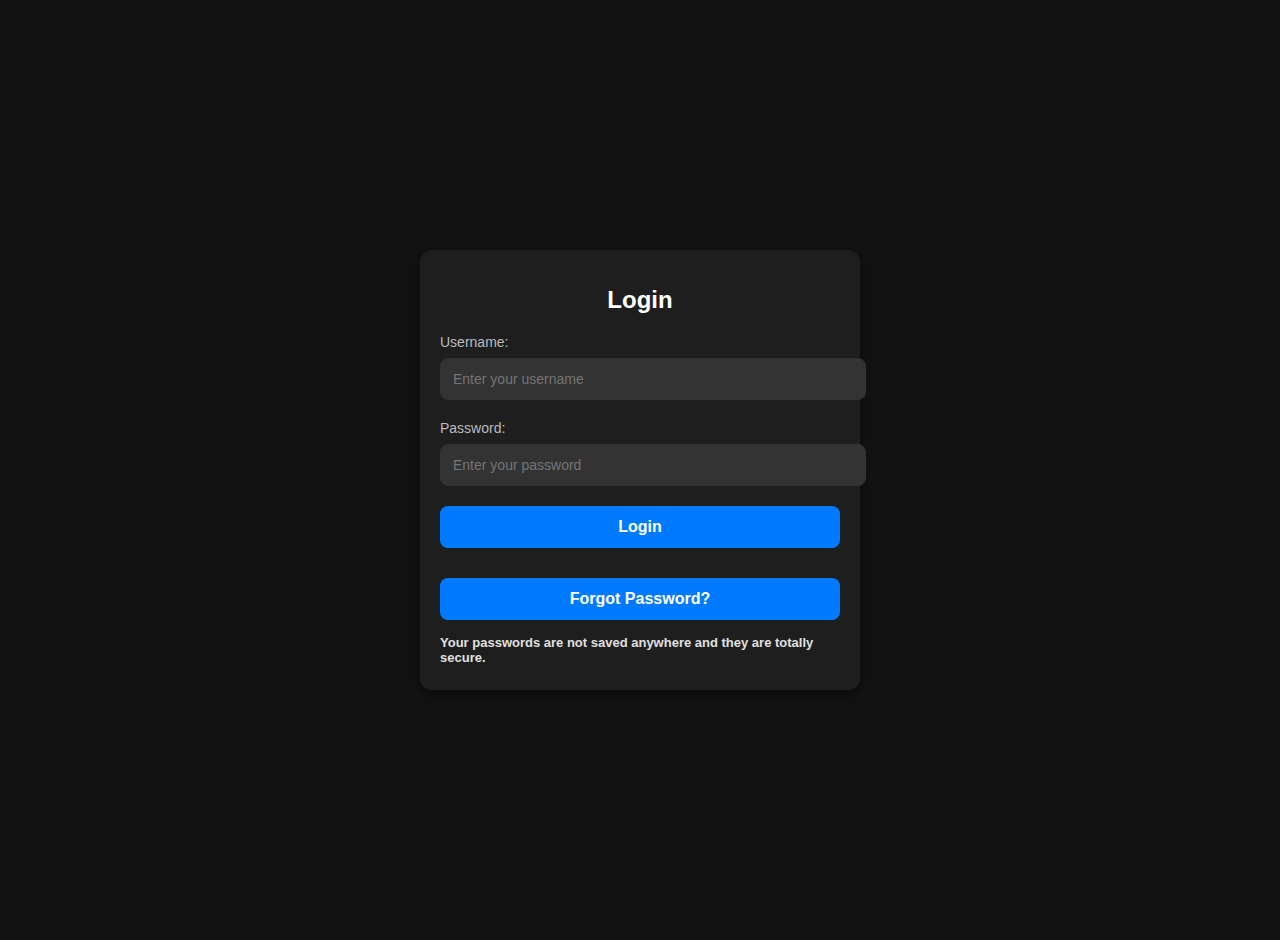
<file: index.html>
<!DOCTYPE html>
<html lang="en">

<head>
    <meta charset="UTF-8">
    <meta name="viewport" content="width=device-width, initial-scale=1.0">
    <title>KTApp - Login</title>
    <link rel="stylesheet" href="css/styles.css">
</head>

<body>
    <div class="container">
        <h1>Login</h1>
        <form id="loginForm">
            <div class="form-group">
                <label for="username">Username:</label>
                <input type="text" id="username" name="username" placeholder="Enter your username" required>
            </div>
            <div class="form-group">
                <label for="password">Password:</label>
                <input type="password" id="password" name="password" placeholder="Enter your password" required>
            </div>
            <button type="submit">Login</button>
            <div id="status"></div>
        </form>
        <button id="resetPassword">Forgot Password?</button>
        <div id="resetForm" style="display: none;">
            <form id="otpForm">
                <div class="form-group">
                    <label for="otpUsername">Username:</label>
                    <input type="text" id="otpUsername" name="otpUsername" placeholder="Enter your username" required>
                </div>
                <button type="submit">Send OTP</button>
                <div id="otpStatus"></div>
            </form>
            <form id="newPasswordForm" style="display: none;">
                <div class="form-group">
                    <label for="otp">OTP:</label>
                    <input type="text" id="otp" name="otp" placeholder="Enter the OTP" required>
                </div>
                <div class="form-group">
                    <label for="newPassword">New Password:</label>
                    <input type="password" id="newPassword" name="newPassword" placeholder="Enter your new password"
                        required>
                </div>
                <button type="submit">Reset Password</button>
                <div id="newPasswordStatus"></div>
            </form>
        </div>
        <p style="font-size: small; font-weight: bold;">Your passwords are not saved anywhere and they are totally
            secure.</p>
    </div>
    <script src="js/script.js"></script>
</body>

</html>
</file>
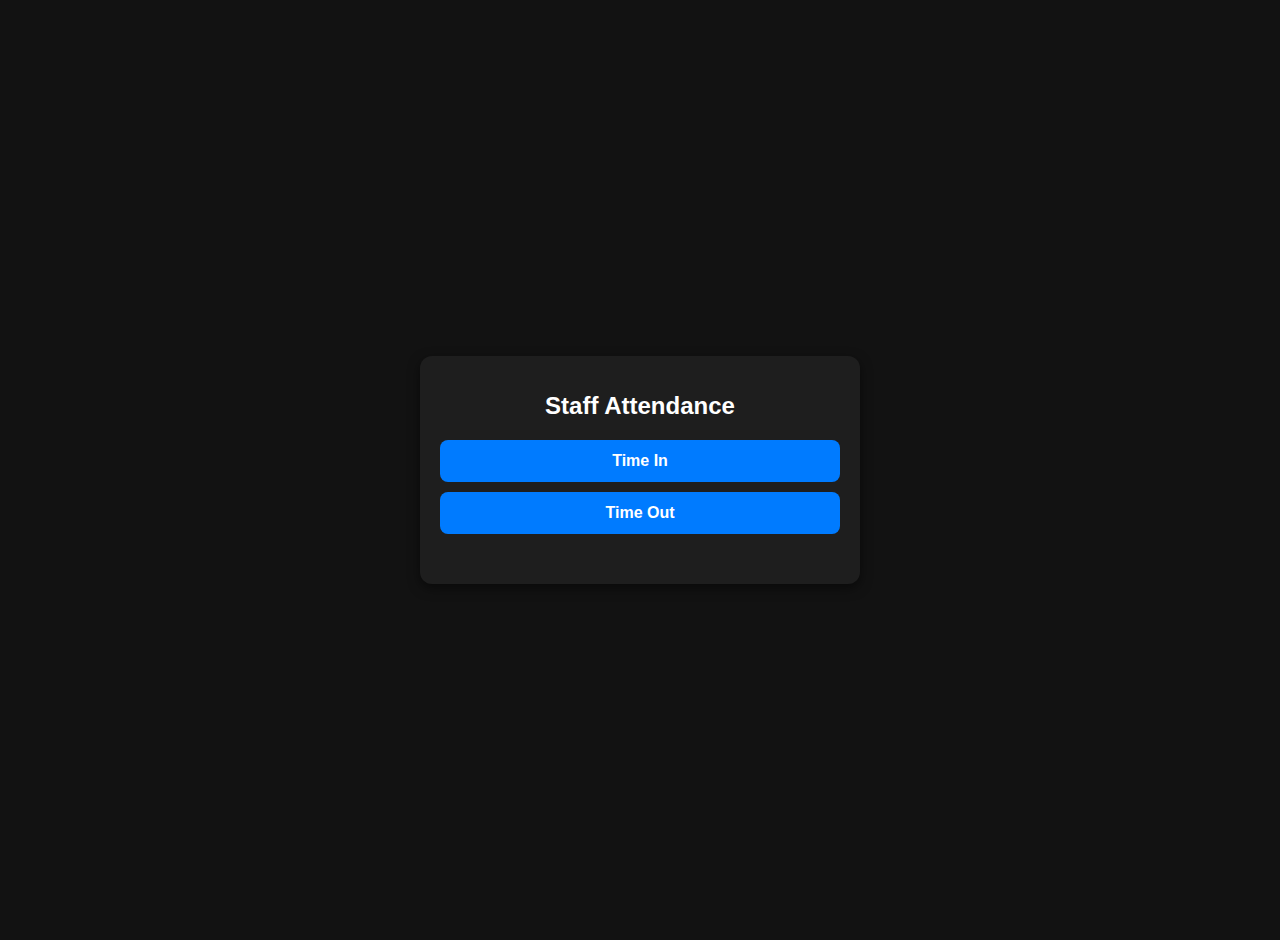
<file: staff.html>
<!DOCTYPE html>
<html lang="en">

<head>
    <meta charset="UTF-8">
    <meta name="viewport" content="width=device-width, initial-scale=1.0">
    <title>KTApp - Staff</title>
    <link rel="stylesheet" href="css/styles.css">
</head>

<body>
    <div class="container">
        <h1>Staff Attendance</h1>
        <form id="attendanceForm">
            <button id="markTimeIn" type="button">Time In</button>
            <button id="markTimeOut" type="button">Time Out</button>
            <div id="status"></div>
        </form>
    </div>
    <script src="js/staff-script.js"></script>
</body>

</html>
</file>
<file: css/styles.css>
/* General Styles */
body {
    font-family: -apple-system, BlinkMacSystemFont, "Segoe UI", Roboto, "Helvetica Neue", Arial, sans-serif;
    background-color: #121212;
    color: #E0E0E0;
    display: flex;
    justify-content: center;
    align-items: center;
    height: 100vh;
    margin: 0;
    padding: 20px;
}

.container {
    background-color: #1E1E1E;
    padding: 20px;
    border-radius: 12px;
    box-shadow: 0 4px 12px rgba(0, 0, 0, 0.5);
    width: 100%;
    max-width: 400px;
    margin: 10px;
}

h1 {
    font-size: 24px;
    font-weight: 600;
    margin-bottom: 20px;
    text-align: center;
    color: #FFFFFF;
}

.form-group {
    margin-bottom: 20px;
}

label {
    display: block;
    margin-bottom: 8px;
    font-size: 14px;
    color: #BBBBBB;
}

input {
    width: 100%;
    padding: 12px;
    border: 1px solid #333;
    border-radius: 8px;
    font-size: 14px;
    background-color: #333;
    color: #E0E0E0;
}

button {
    width: 100%;
    padding: 12px;
    background-color: #007bff;
    color: white;
    border: none;
    border-radius: 8px;
    cursor: pointer;
    font-size: 16px;
    font-weight: 600;
    transition: background-color 0.3s ease;
    margin-bottom: 10px;
}

button:hover {
    background-color: #0056b3;
}

#status {
    margin-top: 20px;
    text-align: center;
    font-size: 14px;
    color: red;
}

.employee h2,
.year h3,
.month h4,
.day h5 {
    cursor: pointer;
    padding: 10px;
    border: 1px solid #333;
    margin: 5px 0;
    background-color: #333;
    color: #E0E0E0;
    border-radius: 8px;
}

.employee h2:hover,
.year h3:hover,
.month h4:hover,
.day h5:hover {
    background-color: #444;
}

p {
    margin: 5px 0;
}

table {
    width: 100%;
    border-collapse: collapse;
    margin-bottom: 20px;
}

table,
th,
td {
    border: 1px solid #333;
}

th,
td {
    padding: 10px;
    text-align: left;
}

th {
    background-color: #333;
    color: #E0E0E0;
}

td {
    background-color: #1E1E1E;
}

/* Grid and Table Enhancements */
.grid-container {
    display: grid;
    grid-template-columns: repeat(auto-fit, minmax(200px, 1fr));
    gap: 10px;
}

.grid-item {
    background-color: #1E1E1E;
    padding: 20px;
    border-radius: 8px;
    box-shadow: 0 4px 8px rgba(0, 0, 0, 0.3);
}

.table-responsive {
    overflow-x: auto;
}

@media (max-width: 600px) {
    .container {
        width: 100%;
        padding: 15px;
    }

    input,
    button {
        padding: 10px;
    }

    h1 {
        font-size: 20px;
    }
}
</file>
